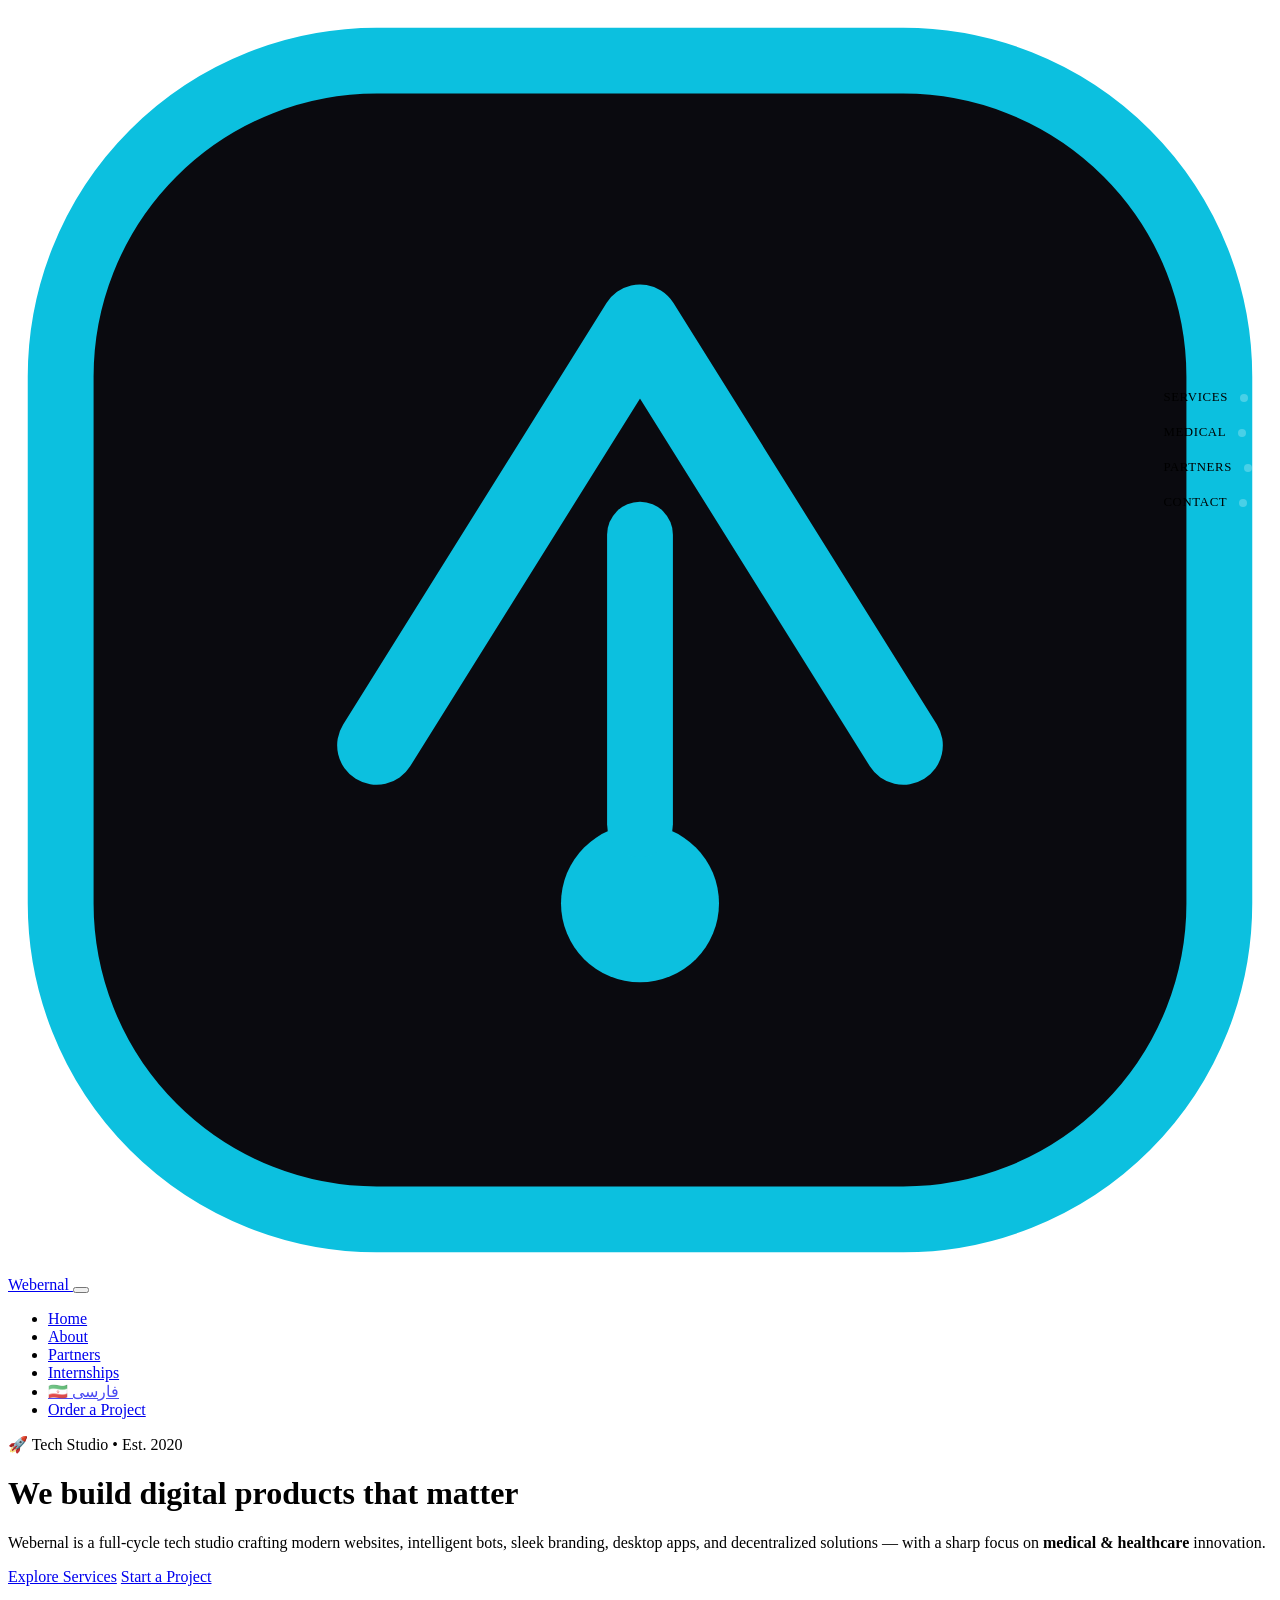
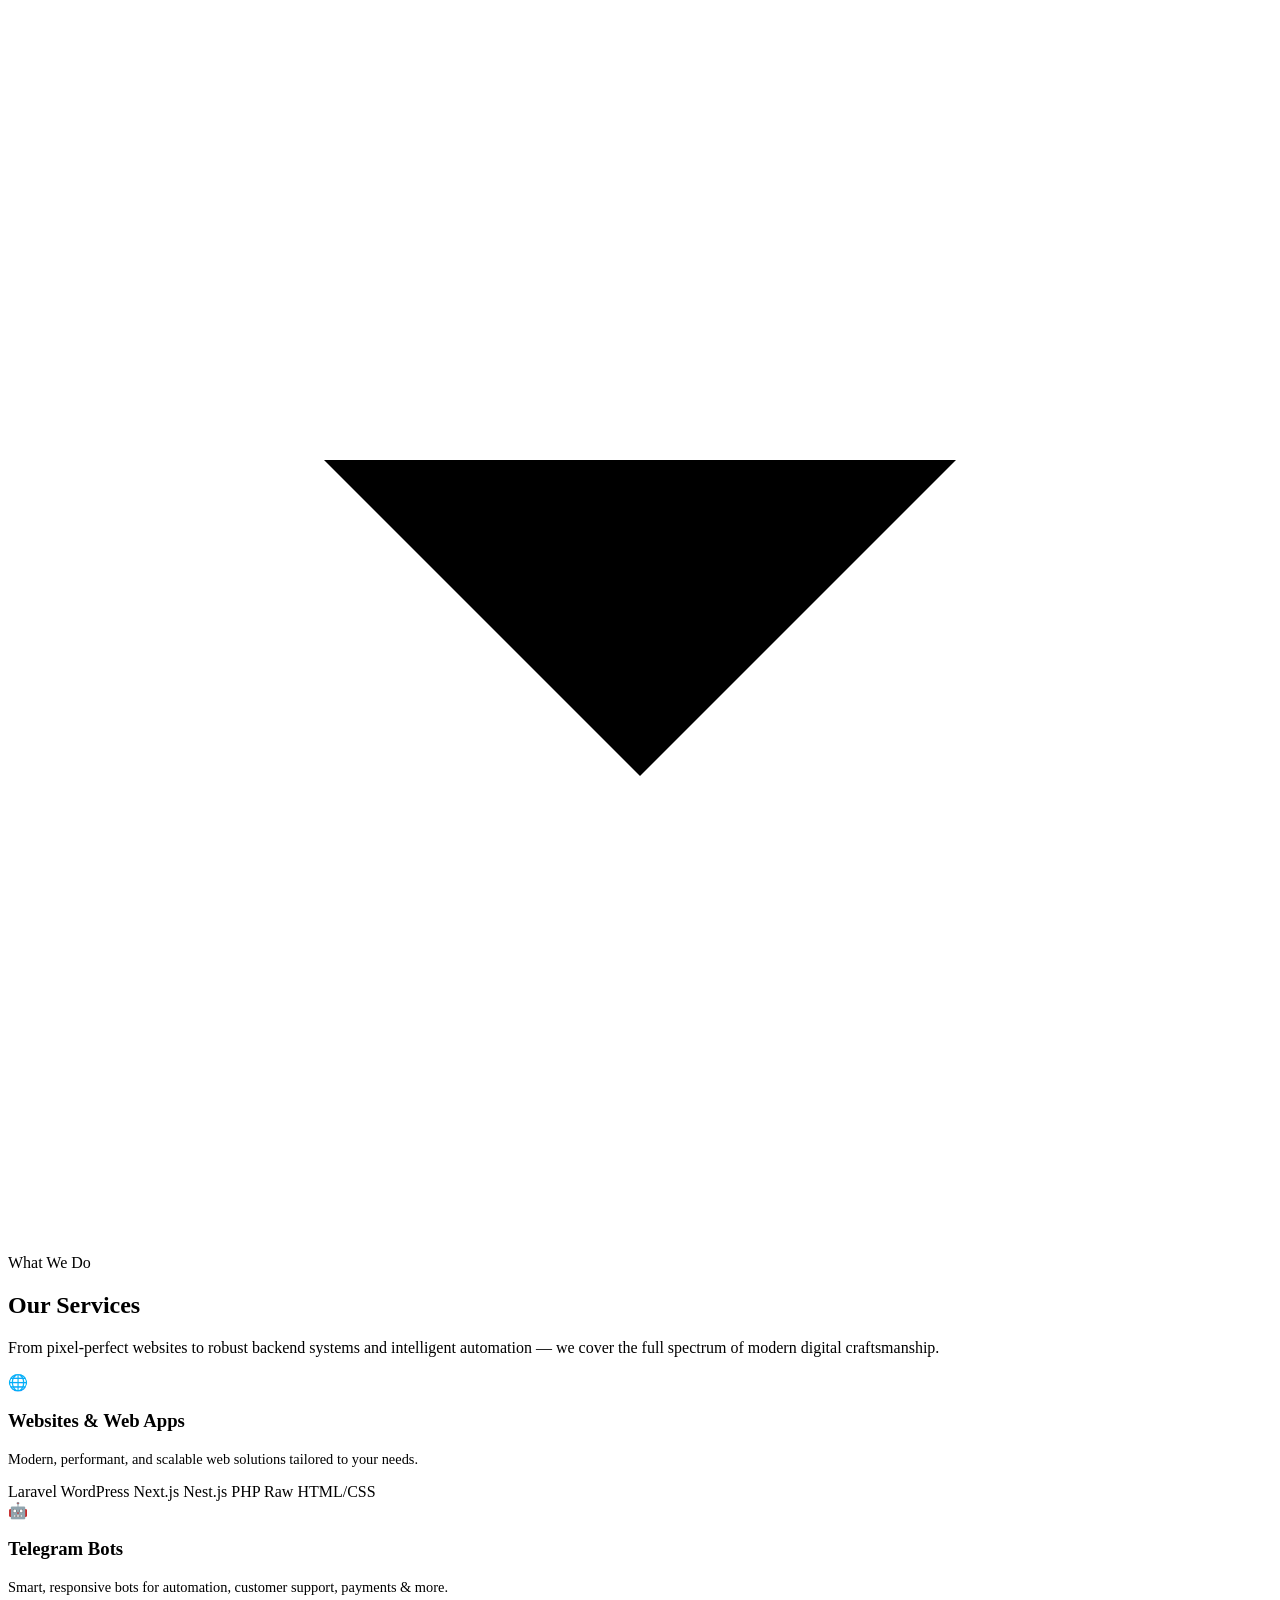
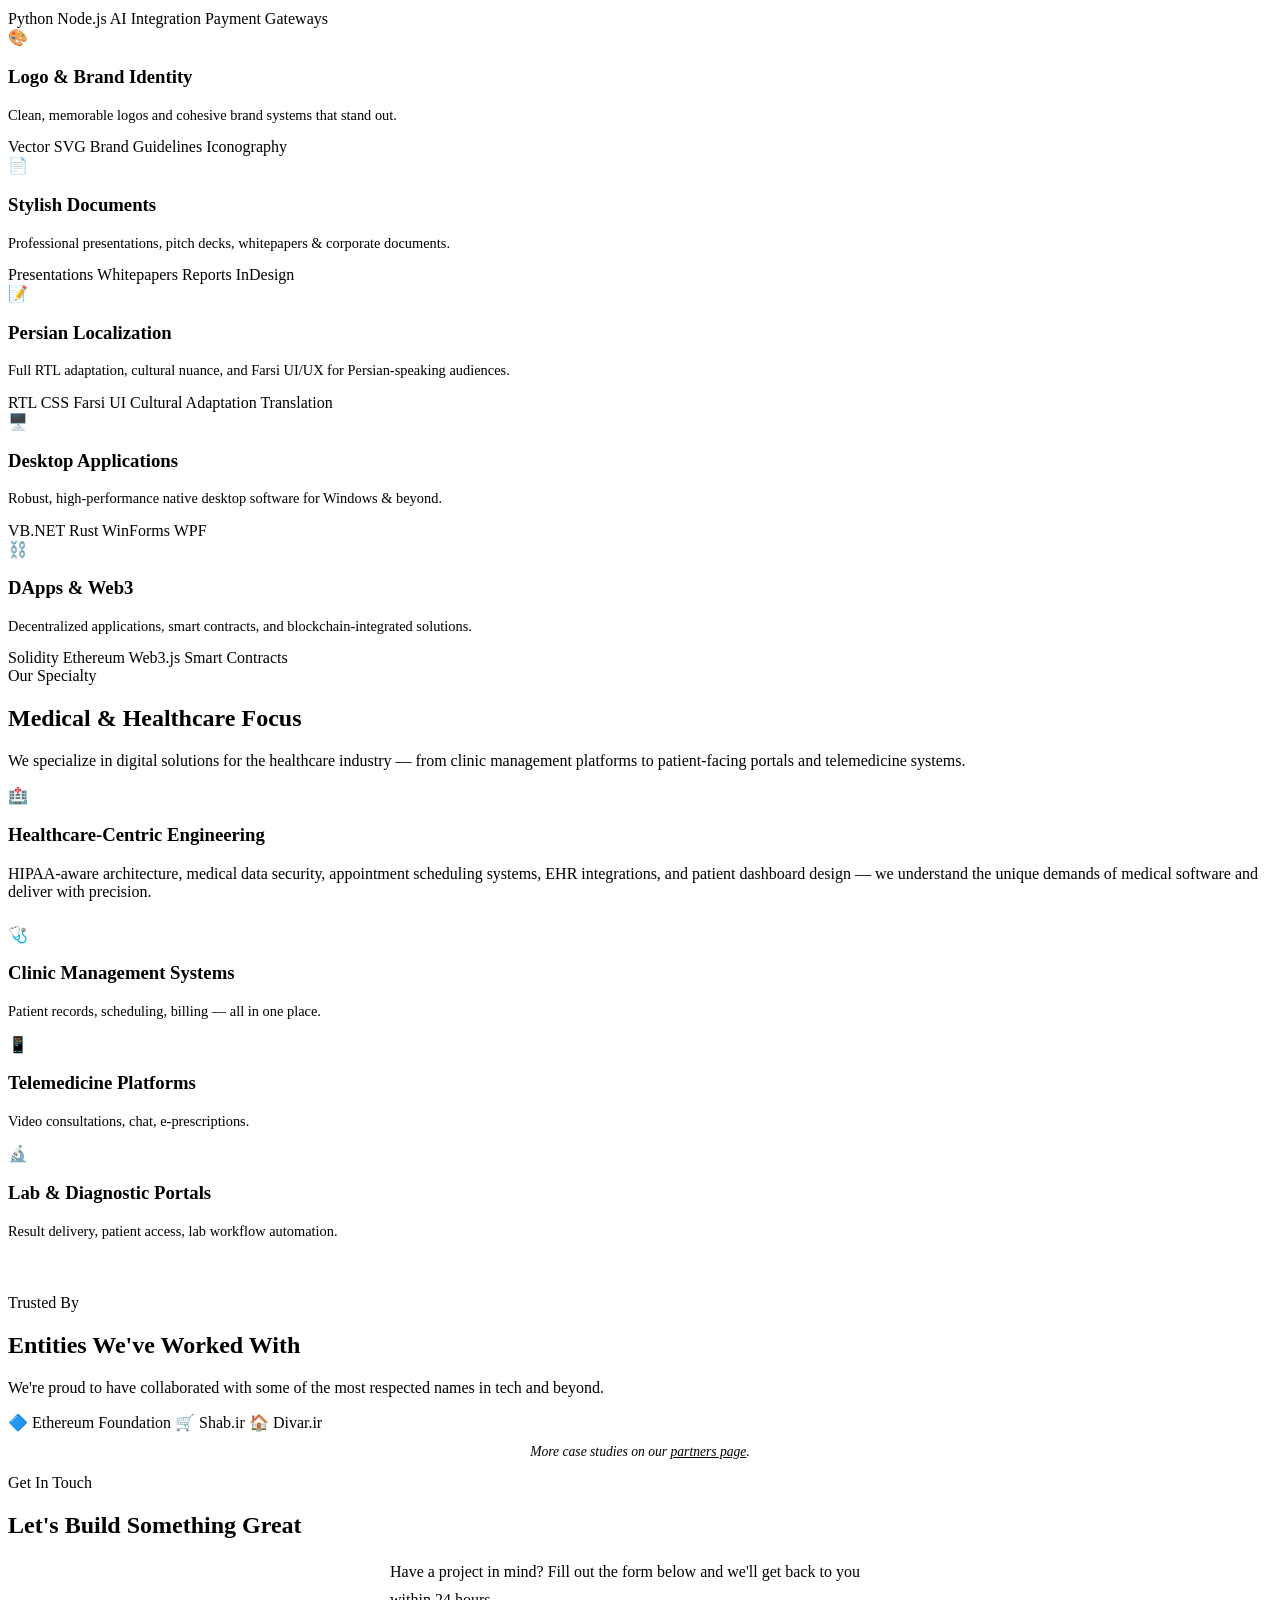
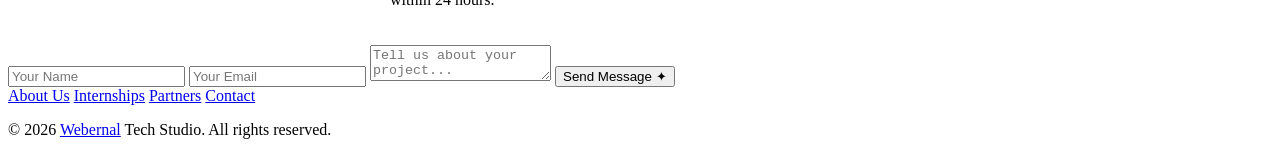
<file: en/index.html>
<!DOCTYPE html>
<html lang="en">
<head>
    <meta charset="UTF-8">
    <meta name="viewport" content="width=device-width, initial-scale=1.0">
    <title>Webernal — Tech Studio</title>
    <meta name="description" content="Webernal Tech Studio — Websites, Telegram Bots, Logos, Documents, Persian Localization, Desktop Apps & DApps. Medical-focused digital solutions.">
    <link rel="stylesheet" href="assets/style.css">
    <style>
        /* ========== Vertical Section Navigation (desktop) ========== */
        .section-nav {
            position: fixed;
            top: 50%;
            right: 24px;
            transform: translateY(-50%);
            z-index: 900;
            display: flex;
            flex-direction: column;
            gap: 20px;
            list-style: none;
            padding: 0;
            margin: 0;
            background: transparent;
            transition: opacity 0.3s;
        }
        .section-nav li a {
            display: flex;
            align-items: center;
            gap: 12px;
            text-decoration: none;
            color: var(--text-secondary);
            font-size: 0.8rem;
            font-weight: 500;
            letter-spacing: 0.05em;
            text-transform: uppercase;
            transition: color var(--transition-fast);
            position: relative;
        }
        .section-nav li a::after {
            content: '';
            width: 8px;
            height: 8px;
            border-radius: 50%;
            background: rgba(255,255,255,0.25);
            transition: background var(--transition-fast), box-shadow var(--transition-fast);
        }
        .section-nav li a.active {
            color: var(--accent);
        }
        .section-nav li a.active::after {
            background: var(--accent);
            box-shadow: 0 0 12px var(--accent-glow);
        }
        .section-nav li a:hover {
            color: #fff;
        }
        /* Hide on mobile (less than 860px) */
        @media (max-width: 860px) {
            .section-nav {
                display: none;
            }
        }
        /* Slight adjustment for the vertical nav so it doesn't overlap the scrollbar */
        @media (min-width: 861px) {
            .section-nav {
                right: 28px;
            }
            html[dir="rtl"] .section-nav {
                right: auto;
                left: 28px;
            }
        }
    </style>
</head>
<body>
    <div class="ambient-glow ambient-glow--top" aria-hidden="true"></div>
    <div class="ambient-glow ambient-glow--bottom" aria-hidden="true"></div>
    <div class="grid-bg" aria-hidden="true"></div>

    <!-- ==================== VERTICAL SECTION NAV ==================== -->
    <ul class="section-nav" id="sectionNav">
        <li><a href="#services" data-section="services">Services</a></li>
        <li><a href="#medical" data-section="medical">Medical</a></li>
        <li><a href="#partners" data-section="partners">Partners</a></li>
        <li><a href="#contact" data-section="contact">Contact</a></li>
    </ul>

    <div class="site-wrapper">
        <!-- ==================== GLOBAL NAVIGATION (page links) ==================== -->
        <nav class="nav" id="navbar">
            <a href="index.html" class="nav__logo" aria-label="Webernal Home">
                <svg viewBox="0 0 48 48" fill="none" xmlns="http://www.w3.org/2000/svg">
                    <rect x="2" y="2" width="44" height="44" rx="12" fill="#0a0a0f" stroke="#0cc0df" stroke-width="2.5"/>
                    <path d="M14 28L24 12L34 28" stroke="#0cc0df" stroke-width="3" stroke-linecap="round" stroke-linejoin="round"/>
                    <circle cx="24" cy="34" r="3" fill="#0cc0df"/>
                    <line x1="24" y1="20" x2="24" y2="31" stroke="#0cc0df" stroke-width="2.5" stroke-linecap="round"/>
                </svg>
                Webernal
            </a>
            <button class="nav__toggle" id="navToggle" aria-label="Toggle navigation">
                <span></span><span></span><span></span>
            </button>
            <ul class="nav__links" id="navLinks">
                <li><a href="index.html">Home</a></li>
                <li><a href="about.html">About</a></li>
                <li><a href="entities.html">Partners</a></li>
                <li><a href="internships.html">Internships</a></li>
                <li><a href="../index.html" style="opacity:0.7;">🇮🇷 فارسی</a></li>
                <li><a href="index.html#contact" class="nav__cta">Order a Project</a></li>
            </ul>
        </nav>

        <!-- ==================== HERO ==================== -->
        <header class="hero" id="home">
            <div class="hero__content reveal">
                <span class="hero__badge">🚀 Tech Studio • Est. 2020</span>
                <h1 class="hero__title">
                    We build <span>digital</span> products that matter
                </h1>
                <p class="hero__subtitle">
                    Webernal is a full-cycle tech studio crafting modern websites, intelligent bots,
                    sleek branding, desktop apps, and decentralized solutions — with a sharp focus on
                    <strong>medical & healthcare</strong> innovation.
                </p>
                <div class="hero__buttons">
                    <a href="#services" class="btn btn--primary">Explore Services</a>
                    <a href="#contact" class="btn btn--outline">Start a Project</a>
                </div>
            </div>
            <div class="hero__scroll-indicator" aria-hidden="true">
                <svg viewBox="0 0 24 24"><polyline points="6 9 12 15 18 9"/></svg>
            </div>
        </header>

        <!-- ==================== SERVICES SECTION ==================== -->
        <section class="section" id="services">
            <div class="section__inner">
                <span class="section__label reveal">What We Do</span>
                <h2 class="section__title reveal">Our Services</h2>
                <p class="section__desc reveal">
                    From pixel-perfect websites to robust backend systems and intelligent automation —
                    we cover the full spectrum of modern digital craftsmanship.
                </p>

                <div class="services-grid">
                    <!-- 1. Websites -->
                    <div class="service-card reveal">
                        <div class="service-card__icon">🌐</div>
                        <h3 class="service-card__title">Websites & Web Apps</h3>
                        <p style="color:var(--text-secondary);font-size:0.9rem;position:relative;z-index:1;">
                            Modern, performant, and scalable web solutions tailored to your needs.
                        </p>
                        <div class="service-card__tags">
                            <span class="service-card__tag">Laravel</span>
                            <span class="service-card__tag">WordPress</span>
                            <span class="service-card__tag">Next.js</span>
                            <span class="service-card__tag">Nest.js</span>
                            <span class="service-card__tag">PHP</span>
                            <span class="service-card__tag">Raw HTML/CSS</span>
                        </div>
                    </div>

                    <!-- 2. Telegram Bots -->
                    <div class="service-card reveal">
                        <div class="service-card__icon">🤖</div>
                        <h3 class="service-card__title">Telegram Bots</h3>
                        <p style="color:var(--text-secondary);font-size:0.9rem;position:relative;z-index:1;">
                            Smart, responsive bots for automation, customer support, payments & more.
                        </p>
                        <div class="service-card__tags">
                            <span class="service-card__tag">Python</span>
                            <span class="service-card__tag">Node.js</span>
                            <span class="service-card__tag">AI Integration</span>
                            <span class="service-card__tag">Payment Gateways</span>
                        </div>
                    </div>

                    <!-- 3. Logos -->
                    <div class="service-card reveal">
                        <div class="service-card__icon">🎨</div>
                        <h3 class="service-card__title">Logo & Brand Identity</h3>
                        <p style="color:var(--text-secondary);font-size:0.9rem;position:relative;z-index:1;">
                            Clean, memorable logos and cohesive brand systems that stand out.
                        </p>
                        <div class="service-card__tags">
                            <span class="service-card__tag">Vector SVG</span>
                            <span class="service-card__tag">Brand Guidelines</span>
                            <span class="service-card__tag">Iconography</span>
                        </div>
                    </div>

                    <!-- 4. Documents -->
                    <div class="service-card reveal">
                        <div class="service-card__icon">📄</div>
                        <h3 class="service-card__title">Stylish Documents</h3>
                        <p style="color:var(--text-secondary);font-size:0.9rem;position:relative;z-index:1;">
                            Professional presentations, pitch decks, whitepapers & corporate documents.
                        </p>
                        <div class="service-card__tags">
                            <span class="service-card__tag">Presentations</span>
                            <span class="service-card__tag">Whitepapers</span>
                            <span class="service-card__tag">Reports</span>
                            <span class="service-card__tag">InDesign</span>
                        </div>
                    </div>

                    <!-- 5. Persian Localization -->
                    <div class="service-card reveal">
                        <div class="service-card__icon">📝</div>
                        <h3 class="service-card__title">Persian Localization</h3>
                        <p style="color:var(--text-secondary);font-size:0.9rem;position:relative;z-index:1;">
                            Full RTL adaptation, cultural nuance, and Farsi UI/UX for Persian-speaking audiences.
                        </p>
                        <div class="service-card__tags">
                            <span class="service-card__tag">RTL CSS</span>
                            <span class="service-card__tag">Farsi UI</span>
                            <span class="service-card__tag">Cultural Adaptation</span>
                            <span class="service-card__tag">Translation</span>
                        </div>
                    </div>

                    <!-- 6. Desktop Apps -->
                    <div class="service-card reveal">
                        <div class="service-card__icon">🖥️</div>
                        <h3 class="service-card__title">Desktop Applications</h3>
                        <p style="color:var(--text-secondary);font-size:0.9rem;position:relative;z-index:1;">
                            Robust, high-performance native desktop software for Windows & beyond.
                        </p>
                        <div class="service-card__tags">
                            <span class="service-card__tag">VB.NET</span>
                            <span class="service-card__tag">Rust</span>
                            <span class="service-card__tag">WinForms</span>
                            <span class="service-card__tag">WPF</span>
                        </div>
                    </div>

                    <!-- 7. DApps -->
                    <div class="service-card reveal">
                        <div class="service-card__icon">⛓️</div>
                        <h3 class="service-card__title">DApps & Web3</h3>
                        <p style="color:var(--text-secondary);font-size:0.9rem;position:relative;z-index:1;">
                            Decentralized applications, smart contracts, and blockchain-integrated solutions.
                        </p>
                        <div class="service-card__tags">
                            <span class="service-card__tag">Solidity</span>
                            <span class="service-card__tag">Ethereum</span>
                            <span class="service-card__tag">Web3.js</span>
                            <span class="service-card__tag">Smart Contracts</span>
                        </div>
                    </div>
                </div>
            </div>
        </section>

        <!-- ==================== MEDICAL FOCUS ==================== -->
        <section class="section" id="medical">
            <div class="section__inner">
                <span class="section__label reveal">Our Specialty</span>
                <h2 class="section__title reveal">Medical & Healthcare Focus</h2>
                <p class="section__desc reveal">
                    We specialize in digital solutions for the healthcare industry — from clinic management
                    platforms to patient-facing portals and telemedicine systems.
                </p>
                <div class="med-banner reveal">
                    <span class="med-banner__icon">🏥</span>
                    <div class="med-banner__text">
                        <h3>Healthcare-Centric Engineering</h3>
                        <p>
                            HIPAA-aware architecture, medical data security, appointment scheduling systems,
                            EHR integrations, and patient dashboard design — we understand the unique
                            demands of medical software and deliver with precision.
                        </p>
                    </div>
                </div>
                <div class="services-grid" style="margin-top:24px;">
                    <div class="service-card reveal">
                        <div class="service-card__icon">🩺</div>
                        <h3 class="service-card__title">Clinic Management Systems</h3>
                        <p style="color:var(--text-secondary);font-size:0.9rem;">Patient records, scheduling, billing — all in one place.</p>
                    </div>
                    <div class="service-card reveal">
                        <div class="service-card__icon">📱</div>
                        <h3 class="service-card__title">Telemedicine Platforms</h3>
                        <p style="color:var(--text-secondary);font-size:0.9rem;">Video consultations, chat, e-prescriptions.</p>
                    </div>
                    <div class="service-card reveal">
                        <div class="service-card__icon">🔬</div>
                        <h3 class="service-card__title">Lab & Diagnostic Portals</h3>
                        <p style="color:var(--text-secondary);font-size:0.9rem;">Result delivery, patient access, lab workflow automation.</p>
                    </div>
                </div>
            </div>
        </section>

        <!-- ==================== PARTNERS / ENTITIES ==================== -->
        <section class="section" id="partners" style="padding-top:40px;">
            <div class="section__inner">
                <span class="section__label reveal">Trusted By</span>
                <h2 class="section__title reveal">Entities We've Worked With</h2>
                <p class="section__desc reveal">
                    We're proud to have collaborated with some of the most respected names in tech and beyond.
                </p>
                <div class="partners-strip reveal">
                    <span class="partners-strip__item">🔷 Ethereum Foundation</span>
                    <span class="partners-strip__item">🛒 Shab.ir</span>
                    <span class="partners-strip__item">🏠 Divar.ir</span>
                </div>
                <p style="text-align:center;color:var(--text-muted);font-size:0.85rem;margin-top:12px;" class="reveal">
                    <em>More case studies on our <a href="entities.html" style="color:var(--accent);">partners page</a>.</em>
                </p>
            </div>
        </section>

        <!-- ==================== CONTACT SECTION ==================== -->
        <section class="cta-section" id="contact">
            <div class="section__inner reveal">
                <span class="section__label">Get In Touch</span>
                <h2 class="section__title">Let's Build Something Great</h2>
                <p style="color:var(--text-secondary);max-width:500px;margin:0 auto 32px;line-height:1.7;">
                    Have a project in mind? Fill out the form below and we'll get back to you within 24 hours.
                </p>
                <form class="contact-form reveal" id="contactForm" action="php/contact.php" method="POST">
                    <input type="text" name="name" placeholder="Your Name" required>
                    <input type="email" name="email" placeholder="Your Email" required>
                    <textarea name="message" placeholder="Tell us about your project..." required></textarea>
                    <button type="submit" class="btn btn--primary">Send Message ✦</button>
                    <div class="form-feedback" id="formFeedback"></div>
                </form>
            </div>
        </section>

        <footer class="footer">
            <div class="footer__links">
                <a href="about.html">About Us</a>
                <a href="internships.html">Internships</a>
                <a href="entities.html">Partners</a>
                <a href="#contact">Contact</a>
            </div>
            <p>© 2026 <a href="index.html">Webernal</a> Tech Studio. All rights reserved.</p>
        </footer>
    </div>

    <script>
        (function() {
            const navbar = document.getElementById('navbar');
            const navToggle = document.getElementById('navToggle');
            const navLinks = document.getElementById('navLinks');

            window.addEventListener('scroll', () => navbar.classList.toggle('nav--scrolled', window.scrollY > 60), { passive: true });
            navToggle.addEventListener('click', () => {
                navToggle.classList.toggle('active');
                navLinks.classList.toggle('nav__links--open');
            });
            navLinks.querySelectorAll('a').forEach(link => link.addEventListener('click', () => {
                navToggle.classList.remove('active');
                navLinks.classList.remove('nav__links--open');
            }));

            // Scroll reveal
            const revealEls = document.querySelectorAll('.reveal');
            const revealObserver = new IntersectionObserver((entries) => {
                entries.forEach(entry => {
                    if (entry.isIntersecting) {
                        entry.target.classList.add('reveal--visible');
                        revealObserver.unobserve(entry.target);
                    }
                });
            }, { rootMargin: '0px 0px -60px 0px', threshold: 0.12 });
            revealEls.forEach(el => revealObserver.observe(el));

            // Vertical section nav scrollspy
            const sectionNavLinks = document.querySelectorAll('.section-nav a');
            const sections = [];
            sectionNavLinks.forEach(link => {
                const id = link.getAttribute('data-section');
                const section = document.getElementById(id);
                if (section) sections.push({ section, link });
            });
            function updateActiveNav() {
                let current = '';
                const scrollMid = window.scrollY + window.innerHeight / 3;
                for (const { section, link } of sections) {
                    if (section.offsetTop <= scrollMid) {
                        current = link.getAttribute('data-section');
                    }
                }
                sectionNavLinks.forEach(link => {
                    link.classList.toggle('active', link.getAttribute('data-section') === current);
                });
            }
            window.addEventListener('scroll', updateActiveNav, { passive: true });
            updateActiveNav();

            // Contact form AJAX
            const form = document.getElementById('contactForm');
            const feedback = document.getElementById('formFeedback');
            if (form) {
                form.addEventListener('submit', async function(e) {
                    e.preventDefault();
                    const btn = form.querySelector('button');
                    const orig = btn.textContent;
                    btn.textContent = 'Sending...';
                    btn.disabled = true;
                    feedback.textContent = '';
                    try {
                        const resp = await fetch('php/contact.php', {
                            method: 'POST',
                            body: new FormData(form),
                            headers: { 'X-Requested-With': 'XMLHttpRequest' }
                        });
                        const data = await resp.json();
                        feedback.textContent = data.success ? '✓ ' + data.message : '✗ ' + data.message;
                        feedback.className = 'form-feedback' + (data.success ? ' form-feedback--success' : ' form-feedback--error');
                        if (data.success) form.reset();
                    } catch (err) {
                        feedback.textContent = '✗ Network error.';
                        feedback.className = 'form-feedback form-feedback--error';
                    } finally {
                        btn.textContent = orig;
                        btn.disabled = false;
                    }
                });
            }
        })();
    </script>
</body>
</html>
</file>
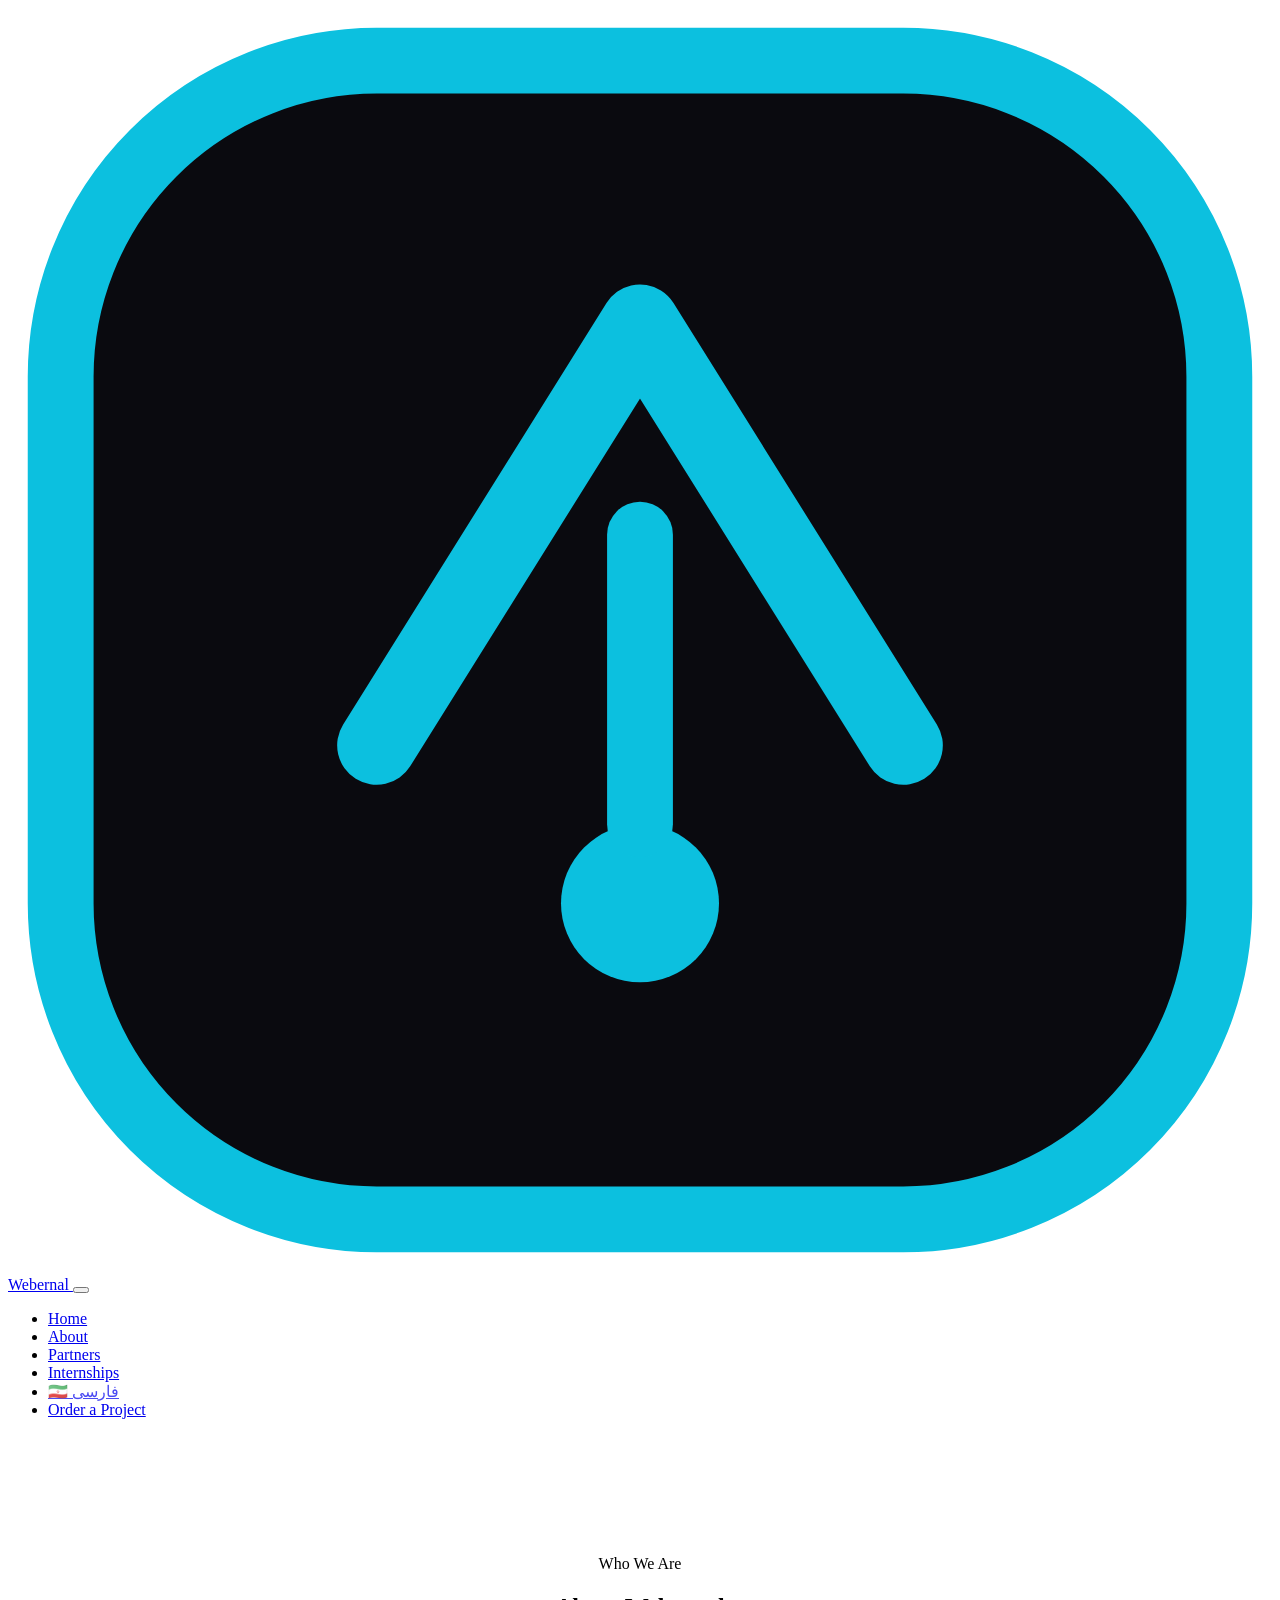
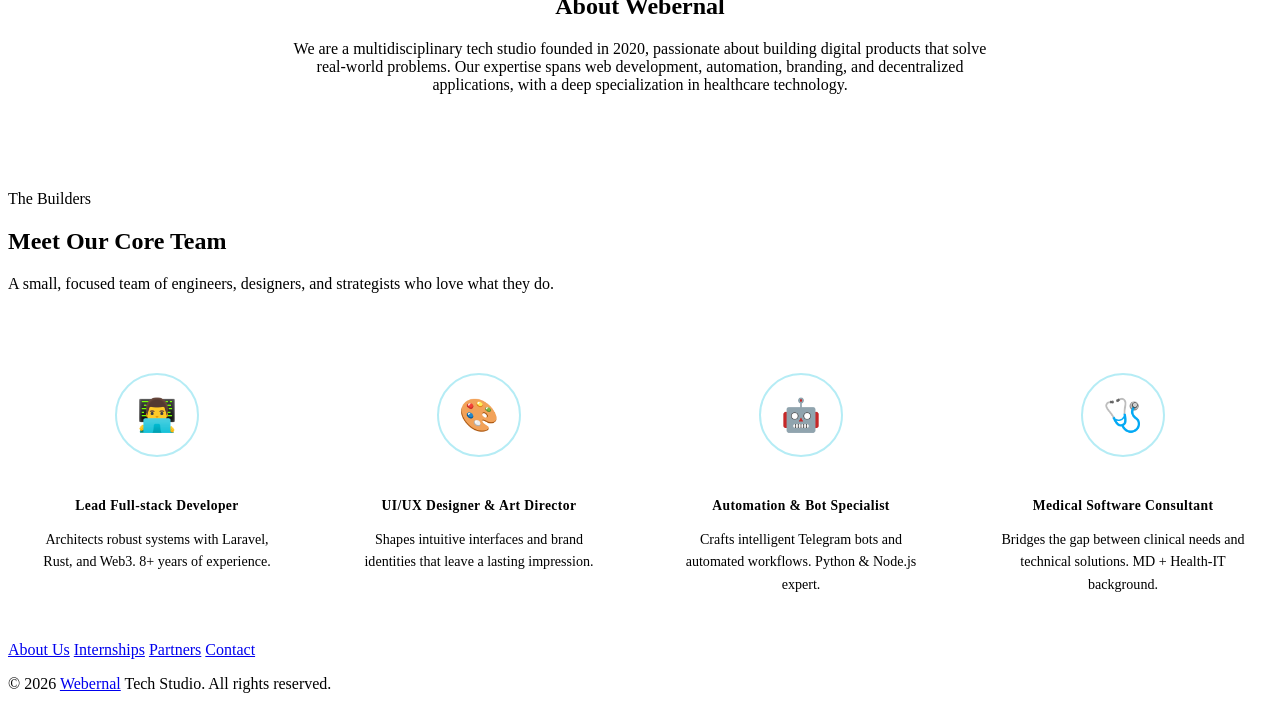
<file: en/about.html>
<!DOCTYPE html>
<html lang="en">
<head>
    <meta charset="UTF-8">
    <meta name="viewport" content="width=device-width, initial-scale=1.0">
    <title>About Us – Webernal Tech Studio</title>
    <meta name="description" content="Meet the team behind Webernal Tech Studio — a full‑cycle digital studio focusing on medical and web technologies.">
    <link rel="stylesheet" href="assets/style.css">
    <style>
        /* ========== About‑specific tiny overrides (optional) ========== */
        .team-grid {
            display: grid;
            grid-template-columns: repeat(auto-fill, minmax(240px, 1fr));
            gap: 24px;
            margin-top: 48px;
        }
        .team-card {
            background: var(--bg-card);
            border: 1px solid var(--border-card);
            border-radius: var(--radius-lg);
            padding: 32px 24px;
            text-align: center;
            transition: all var(--transition-smooth);
        }
        .team-card:hover {
            border-color: rgba(12,192,223,0.35);
            transform: translateY(-4px);
            box-shadow: 0 20px 50px rgba(0,0,0,0.5), 0 0 40px rgba(12,192,223,0.08);
            background: var(--bg-card-hover);
        }
        .team-card__avatar {
            width: 80px;
            height: 80px;
            border-radius: 50%;
            background: var(--accent-subtle);
            margin: 0 auto 16px;
            display: flex;
            align-items: center;
            justify-content: center;
            font-size: 2rem;
            border: 2px solid rgba(12,192,223,0.3);
        }
        .team-card__name {
            font-weight: 700;
            font-size: 1.15rem;
            margin-bottom: 4px;
            color: #fff;
        }
        .team-card__role {
            font-size: 0.85rem;
            color: var(--accent);
            font-weight: 600;
            letter-spacing: 0.03em;
            margin-bottom: 12px;
        }
        .team-card__bio {
            font-size: 0.88rem;
            color: var(--text-secondary);
            line-height: 1.6;
        }
        .page-hero {
            padding: 120px 24px 80px;
            text-align: center;
        }
    </style>
</head>
<body>
    <div class="ambient-glow ambient-glow--top" aria-hidden="true"></div>
    <div class="ambient-glow ambient-glow--bottom" aria-hidden="true"></div>
    <div class="grid-bg" aria-hidden="true"></div>

    <div class="site-wrapper">
        <!-- Navigation (same as main English page) -->
        <nav class="nav" id="navbar">
            <a href="index.html" class="nav__logo" aria-label="Webernal Home">
                <svg viewBox="0 0 48 48" fill="none" xmlns="http://www.w3.org/2000/svg">
                    <rect x="2" y="2" width="44" height="44" rx="12" fill="#0a0a0f" stroke="#0cc0df" stroke-width="2.5"/>
                    <path d="M14 28L24 12L34 28" stroke="#0cc0df" stroke-width="3" stroke-linecap="round" stroke-linejoin="round"/>
                    <circle cx="24" cy="34" r="3" fill="#0cc0df"/>
                    <line x1="24" y1="20" x2="24" y2="31" stroke="#0cc0df" stroke-width="2.5" stroke-linecap="round"/>
                </svg>
                Webernal
            </a>
            <button class="nav__toggle" id="navToggle" aria-label="Toggle navigation">
                <span></span><span></span><span></span>
            </button>
            <ul class="nav__links" id="navLinks">
                <li><a href="index.html">Home</a></li>
                <li><a href="about.html">About</a></li>
                <li><a href="entities.html">Partners</a></li>
                <li><a href="internships.html">Internships</a></li>
                <li><a href="/about.html" style="opacity:0.7;">🇮🇷 فارسی</a></li> <!-- adjust path based on current page -->
                <li><a href="index.html#contact" class="nav__cta">Order a Project</a></li>
            </ul>
        </nav>

        <main>
            <section class="page-hero section">
                <div class="section__inner reveal">
                    <span class="section__label">Who We Are</span>
                    <h1 class="section__title">About Webernal</h1>
                    <p class="section__desc" style="max-width:700px;margin-left:auto;margin-right:auto;">
                        We are a multidisciplinary tech studio founded in 2020, passionate about building digital products that solve real‑world problems. Our expertise spans web development, automation, branding, and decentralized applications, with a deep specialization in healthcare technology.
                    </p>
                </div>
            </section>

            <!-- Team Members -->
            <section class="section">
                <div class="section__inner">
                    <span class="section__label reveal">The Builders</span>
                    <h2 class="section__title reveal">Meet Our Core Team</h2>
                    <p class="section__desc reveal">
                        A small, focused team of engineers, designers, and strategists who love what they do.
                    </p>
                    <div class="team-grid">
                        <div class="team-card reveal">
                            <div class="team-card__avatar">👨‍💻</div>
                            <div class="team-card__name">Ali Rezaei</div>
                            <div class="team-card__role">Lead Full‑stack Developer</div>
                            <p class="team-card__bio">Architects robust systems with Laravel, Rust, and Web3. 8+ years of experience.</p>
                        </div>
                        <div class="team-card reveal">
                            <div class="team-card__avatar">🎨</div>
                            <div class="team-card__name">Sara Mohammadi</div>
                            <div class="team-card__role">UI/UX Designer & Art Director</div>
                            <p class="team-card__bio">Shapes intuitive interfaces and brand identities that leave a lasting impression.</p>
                        </div>
                        <div class="team-card reveal">
                            <div class="team-card__avatar">🤖</div>
                            <div class="team-card__name">Reza Karimi</div>
                            <div class="team-card__role">Automation & Bot Specialist</div>
                            <p class="team-card__bio">Crafts intelligent Telegram bots and automated workflows. Python & Node.js expert.</p>
                        </div>
                        <div class="team-card reveal">
                            <div class="team-card__avatar">🩺</div>
                            <div class="team-card__name">Dr. Leila Hosseini</div>
                            <div class="team-card__role">Medical Software Consultant</div>
                            <p class="team-card__bio">Bridges the gap between clinical needs and technical solutions. MD + Health‑IT background.</p>
                        </div>
                    </div>
                </div>
            </section>
        </main>

        <footer class="footer">
            <div class="footer__links">
                <a href="about.html">About Us</a>
                <a href="internships.html">Internships</a>
                <a href="entities.html">Partners</a>
                <a href="index.html#contact">Contact</a>
            </div>
            <p>© 2026 <a href="index.html">Webernal</a> Tech Studio. All rights reserved.</p>
        </footer>
    </div>

    <script>
        (function() {
            const navbar = document.getElementById('navbar');
            const navToggle = document.getElementById('navToggle');
            const navLinks = document.getElementById('navLinks');

            window.addEventListener('scroll', function() {
                navbar.classList.toggle('nav--scrolled', window.scrollY > 60);
            }, { passive: true });

            navToggle.addEventListener('click', function() {
                this.classList.toggle('active');
                navLinks.classList.toggle('nav__links--open');
            });
            navLinks.querySelectorAll('a').forEach(link => {
                link.addEventListener('click', () => {
                    navToggle.classList.remove('active');
                    navLinks.classList.remove('nav__links--open');
                });
            });

            const revealElements = document.querySelectorAll('.reveal');
            const observer = new IntersectionObserver((entries) => {
                entries.forEach(entry => {
                    if (entry.isIntersecting) {
                        entry.target.classList.add('reveal--visible');
                        observer.unobserve(entry.target);
                    }
                });
            }, { rootMargin: '0px 0px -60px 0px', threshold: 0.12 });
            revealElements.forEach(el => observer.observe(el));
        })();
    </script>
</body>
</html>
</file>
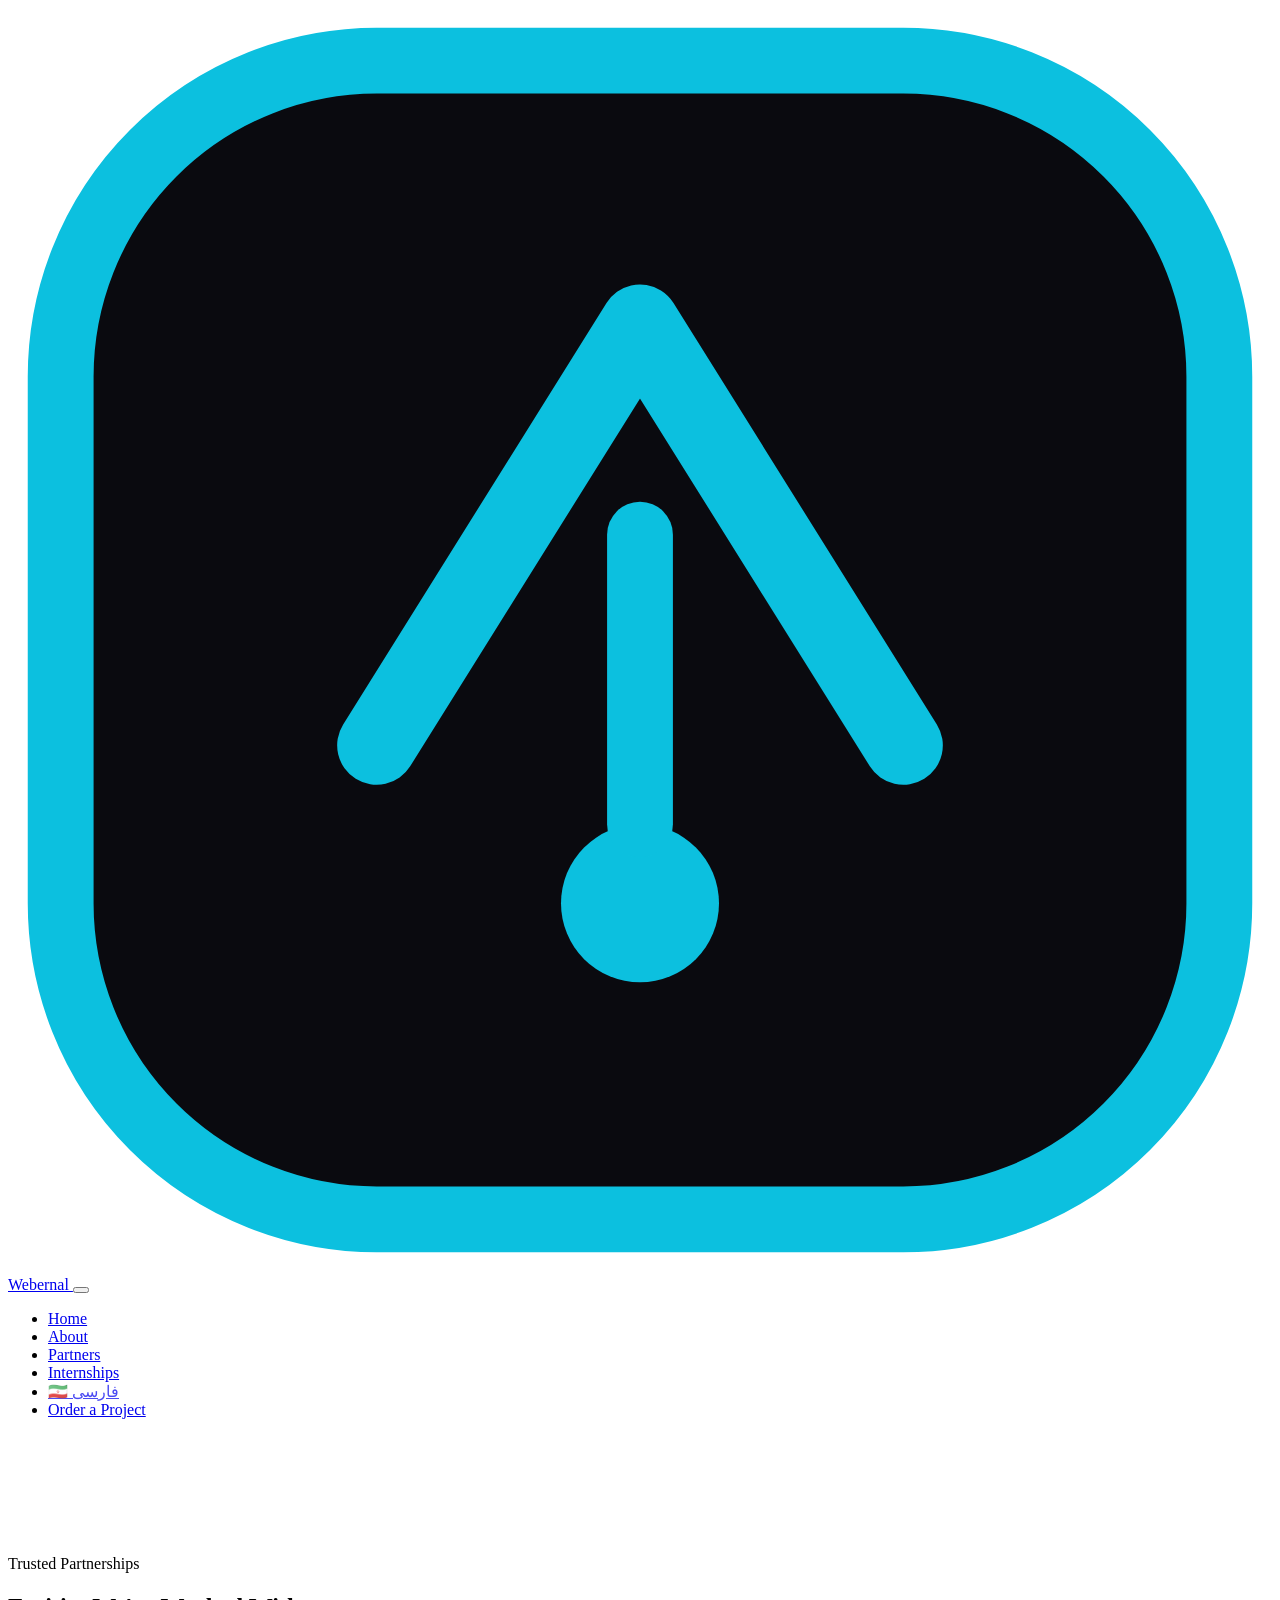
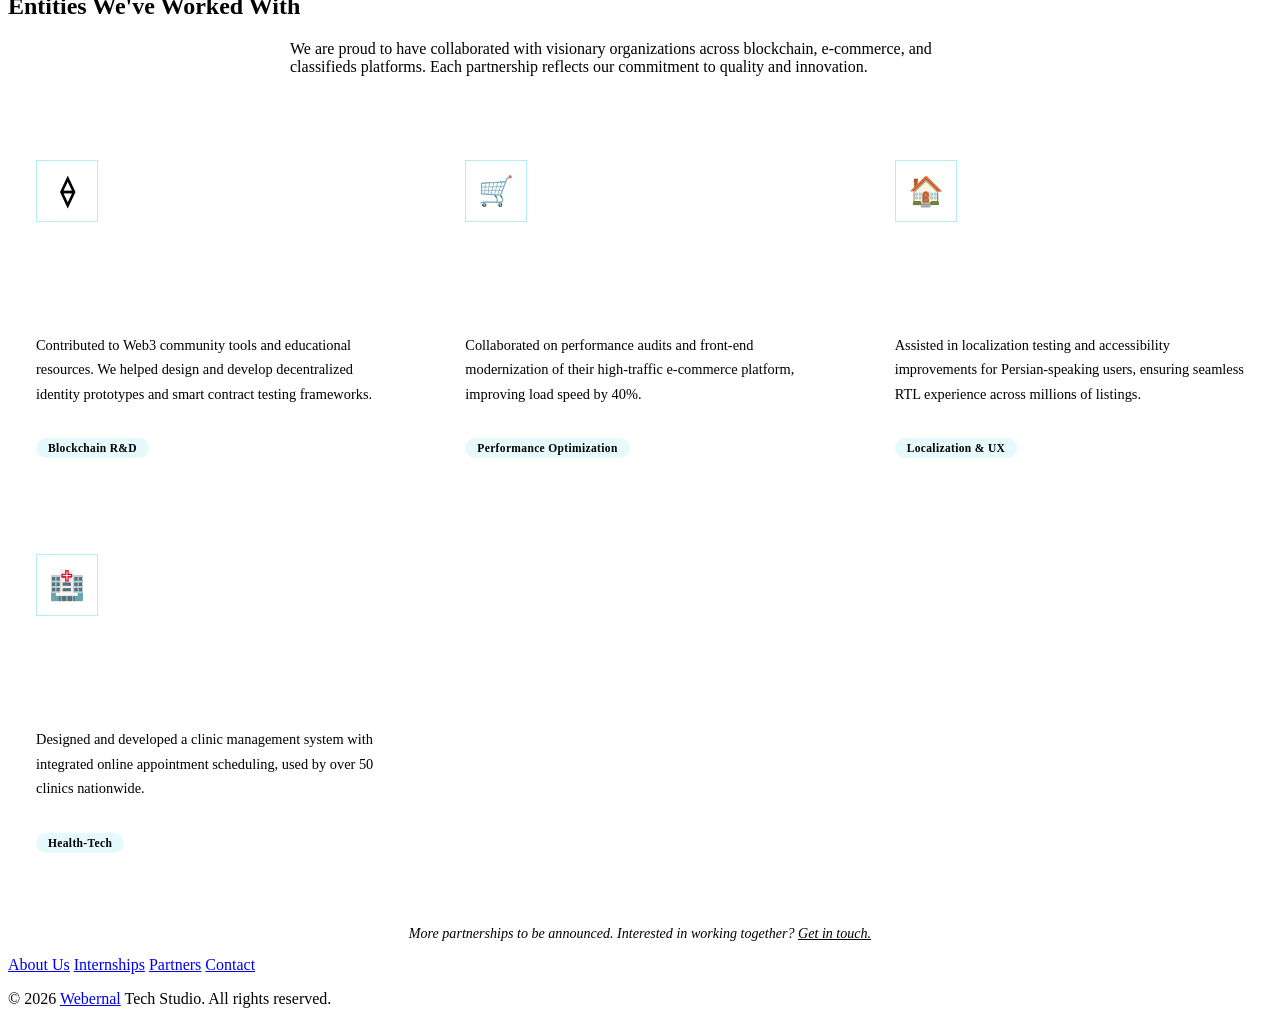
<file: en/entities.html>
<!DOCTYPE html>
<html lang="en">
<head>
    <meta charset="UTF-8">
    <meta name="viewport" content="width=device-width, initial-scale=1.0">
    <title>Entities We Work With – Webernal Tech Studio</title>
    <meta name="description" content="Discover the organizations that trusted Webernal for their digital products, including Ethereum Foundation, Shab.ir, and Divar.ir.">
    <link rel="stylesheet" href="assets/style.css">
    <style>
        /* Entities‑specific styles */
        .entities-grid {
            display: grid;
            grid-template-columns: repeat(auto-fill, minmax(300px, 1fr));
            gap: 24px;
            margin-top: 48px;
        }
        .entity-card {
            background: var(--bg-card);
            border: 1px solid var(--border-card);
            border-radius: var(--radius-lg);
            padding: 36px 28px;
            display: flex;
            flex-direction: column;
            align-items: flex-start;
            gap: 18px;
            transition: all var(--transition-smooth);
        }
        .entity-card:hover {
            border-color: rgba(12,192,223,0.35);
            transform: translateY(-4px);
            box-shadow: 0 20px 50px rgba(0,0,0,0.5), 0 0 40px rgba(12,192,223,0.08);
            background: var(--bg-card-hover);
        }
        .entity-card__logo {
            width: 60px;
            height: 60px;
            border-radius: var(--radius-sm);
            background: var(--accent-subtle);
            display: flex;
            align-items: center;
            justify-content: center;
            font-size: 1.8rem;
            font-weight: 700;
            color: var(--accent);
            border: 1px solid rgba(12,192,223,0.3);
        }
        .entity-card__name {
            font-size: 1.2rem;
            font-weight: 700;
            color: #fff;
        }
        .entity-card__desc {
            font-size: 0.9rem;
            color: var(--text-secondary);
            line-height: 1.7;
        }
        .entity-card__tag {
            font-size: 0.72rem;
            padding: 4px 12px;
            border-radius: 50px;
            background: rgba(12,192,223,0.1);
            color: var(--accent);
            font-weight: 600;
            letter-spacing: 0.03em;
            display: inline-block;
        }
        @media (max-width: 640px) {
            .entities-grid {
                grid-template-columns: 1fr;
            }
        }
    </style>
</head>
<body>
    <div class="ambient-glow ambient-glow--top" aria-hidden="true"></div>
    <div class="ambient-glow ambient-glow--bottom" aria-hidden="true"></div>
    <div class="grid-bg" aria-hidden="true"></div>

    <div class="site-wrapper">
        <nav class="nav" id="navbar">
            <a href="index.html" class="nav__logo" aria-label="Webernal Home">
                <svg viewBox="0 0 48 48" fill="none" xmlns="http://www.w3.org/2000/svg">
                    <rect x="2" y="2" width="44" height="44" rx="12" fill="#0a0a0f" stroke="#0cc0df" stroke-width="2.5"/>
                    <path d="M14 28L24 12L34 28" stroke="#0cc0df" stroke-width="3" stroke-linecap="round" stroke-linejoin="round"/>
                    <circle cx="24" cy="34" r="3" fill="#0cc0df"/>
                    <line x1="24" y1="20" x2="24" y2="31" stroke="#0cc0df" stroke-width="2.5" stroke-linecap="round"/>
                </svg>
                Webernal
            </a>
            <button class="nav__toggle" id="navToggle" aria-label="Toggle navigation">
                <span></span><span></span><span></span>
            </button>
            <ul class="nav__links" id="navLinks">
                <li><a href="index.html">Home</a></li>
                <li><a href="about.html">About</a></li>
                <li><a href="entities.html">Partners</a></li>
                <li><a href="internships.html">Internships</a></li>
                <li><a href="/about.html" style="opacity:0.7;">🇮🇷 فارسی</a></li> <!-- adjust path based on current page -->
                <li><a href="index.html#contact" class="nav__cta">Order a Project</a></li>
            </ul>
        </nav>

        <main>
            <section class="page-hero section" style="padding-top:120px;">
                <div class="section__inner reveal">
                    <span class="section__label">Trusted Partnerships</span>
                    <h1 class="section__title">Entities We've Worked With</h1>
                    <p class="section__desc" style="max-width:700px;margin-left:auto;margin-right:auto;">
                        We are proud to have collaborated with visionary organizations across blockchain, e‑commerce,
                        and classifieds platforms. Each partnership reflects our commitment to quality and innovation.
                    </p>
                </div>
            </section>

            <section class="section">
                <div class="section__inner">
                    <div class="entities-grid">
                        <!-- Ethereum Foundation -->
                        <div class="entity-card reveal">
                            <div class="entity-card__logo">⟠</div>
                            <h3 class="entity-card__name">Ethereum Foundation</h3>
                            <p class="entity-card__desc">
                                Contributed to Web3 community tools and educational resources. We helped design and
                                develop decentralized identity prototypes and smart contract testing frameworks.
                            </p>
                            <span class="entity-card__tag">Blockchain R&D</span>
                        </div>

                        <!-- Shab.ir -->
                        <div class="entity-card reveal">
                            <div class="entity-card__logo">🛒</div>
                            <h3 class="entity-card__name">Shab.ir</h3>
                            <p class="entity-card__desc">
                                Collaborated on performance audits and front‑end modernization of their high‑traffic
                                e‑commerce platform, improving load speed by 40%.
                            </p>
                            <span class="entity-card__tag">Performance Optimization</span>
                        </div>

                        <!-- Divar.ir -->
                        <div class="entity-card reveal">
                            <div class="entity-card__logo">🏠</div>
                            <h3 class="entity-card__name">Divar.ir</h3>
                            <p class="entity-card__desc">
                                Assisted in localization testing and accessibility improvements for Persian‑speaking
                                users, ensuring seamless RTL experience across millions of listings.
                            </p>
                            <span class="entity-card__tag">Localization & UX</span>
                        </div>

                        <!-- Additional entity to show breadth -->
                        <div class="entity-card reveal">
                            <div class="entity-card__logo">🏥</div>
                            <h3 class="entity-card__name">Iranian Medical Portal (IMP)</h3>
                            <p class="entity-card__desc">
                                Designed and developed a clinic management system with integrated online appointment
                                scheduling, used by over 50 clinics nationwide.
                            </p>
                            <span class="entity-card__tag">Health‑Tech</span>
                        </div>
                    </div>

                    <p style="text-align:center;color:var(--text-muted);font-size:0.88rem;margin-top:36px;" class="reveal">
                        <em>More partnerships to be announced. Interested in working together? <a href="index.html#contact" style="color:var(--accent);">Get in touch.</a></em>
                    </p>
                </div>
            </section>
        </main>

        <footer class="footer">
            <div class="footer__links">
                <a href="about.html">About Us</a>
                <a href="internships.html">Internships</a>
                <a href="entities.html">Partners</a>
                <a href="index.html#contact">Contact</a>
            </div>
            <p>© 2026 <a href="index.html">Webernal</a> Tech Studio. All rights reserved.</p>
        </footer>
    </div>

    <script>
        (function() {
            const navbar = document.getElementById('navbar');
            const navToggle = document.getElementById('navToggle');
            const navLinks = document.getElementById('navLinks');

            window.addEventListener('scroll', () => navbar.classList.toggle('nav--scrolled', window.scrollY > 60), { passive: true });
            navToggle.addEventListener('click', () => {
                navToggle.classList.toggle('active');
                navLinks.classList.toggle('nav__links--open');
            });
            navLinks.querySelectorAll('a').forEach(link => link.addEventListener('click', () => {
                navToggle.classList.remove('active');
                navLinks.classList.remove('nav__links--open');
            }));

            const revealElements = document.querySelectorAll('.reveal');
            const observer = new IntersectionObserver((entries) => {
                entries.forEach(entry => {
                    if (entry.isIntersecting) {
                        entry.target.classList.add('reveal--visible');
                        observer.unobserve(entry.target);
                    }
                });
            }, { rootMargin: '0px 0px -60px 0px', threshold: 0.12 });
            revealElements.forEach(el => observer.observe(el));
        })();
    </script>
</body>
</html>
</file>
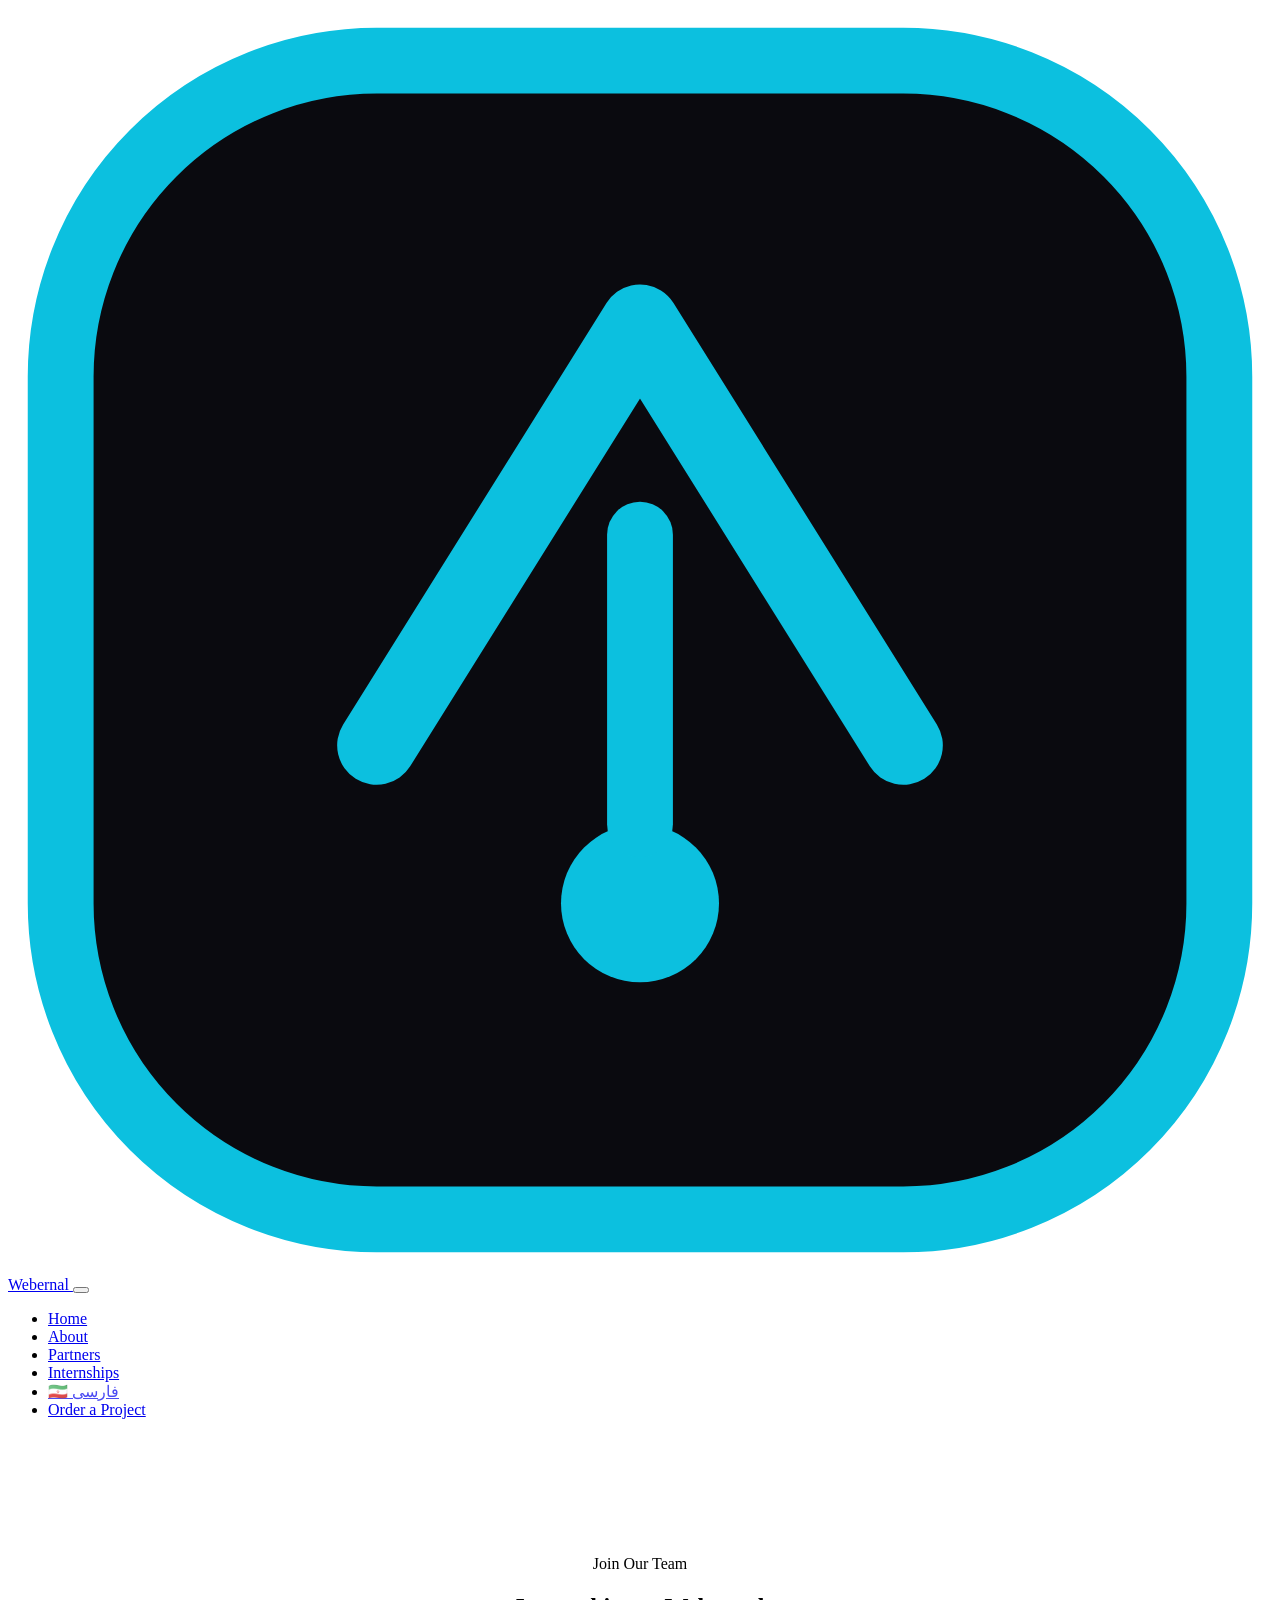
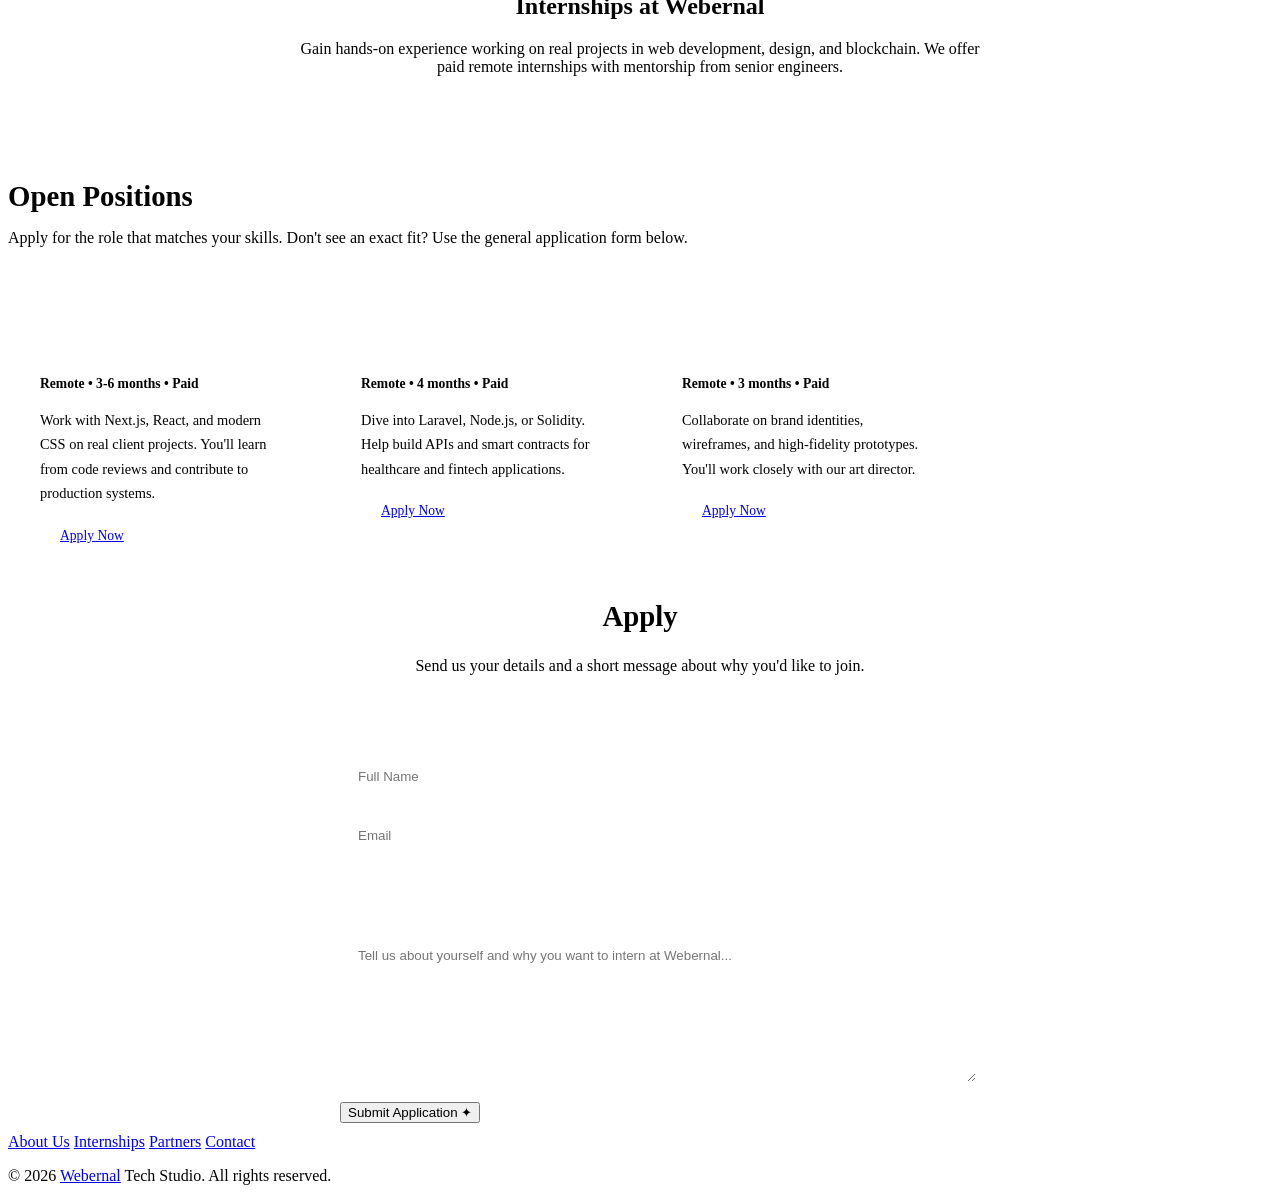
<file: en/internships.html>
<!DOCTYPE html>
<html lang="en">
<head>
    <meta charset="UTF-8">
    <meta name="viewport" content="width=device-width, initial-scale=1.0">
    <title>Internships – Webernal Tech Studio</title>
    <meta name="description" content="Join Webernal's internship program and gain real‑world experience in web development, design, and blockchain.">
    <link rel="stylesheet" href="assets/style.css">
    <style>
        .internship-hero {
            padding: 120px 24px 80px;
            text-align: center;
        }
        .positions-grid {
            display: grid;
            grid-template-columns: repeat(auto-fill, minmax(300px, 1fr));
            gap: 20px;
            margin-top: 48px;
        }
        .position-card {
            background: var(--bg-card);
            border: 1px solid var(--border-card);
            border-radius: var(--radius-lg);
            padding: 32px;
            transition: all var(--transition-smooth);
        }
        .position-card:hover {
            border-color: rgba(12,192,223,0.35);
            transform: translateY(-4px);
            box-shadow: 0 20px 50px rgba(0,0,0,0.5);
        }
        .position-card h3 {
            font-size: 1.2rem;
            color: #fff;
            margin-bottom: 8px;
        }
        .position-card .meta {
            color: var(--accent);
            font-weight: 600;
            font-size: 0.85rem;
            margin-bottom: 16px;
        }
        .position-card p {
            color: var(--text-secondary);
            font-size: 0.9rem;
            line-height: 1.7;
            margin-bottom: 20px;
        }
        .btn--sm {
            padding: 8px 20px;
            font-size: 0.85rem;
        }
        .apply-form {
            max-width: 600px;
            margin: 80px auto 0;
        }
        .apply-form input,
        .apply-form textarea {
            width: 100%;
            padding: 14px 18px;
            background: var(--bg-card);
            border: 1px solid var(--border-card);
            border-radius: var(--radius-md);
            color: #fff;
            font-family: var(--font-sans);
            margin-bottom: 16px;
            resize: vertical;
        }
        .apply-form input:focus,
        .apply-form textarea:focus {
            border-color: var(--accent);
            outline: none;
            box-shadow: 0 0 0 4px var(--accent-subtle);
        }
        .apply-form textarea {
            min-height: 120px;
        }
    </style>
</head>
<body>
    <div class="ambient-glow ambient-glow--top" aria-hidden="true"></div>
    <div class="ambient-glow ambient-glow--bottom" aria-hidden="true"></div>
    <div class="grid-bg" aria-hidden="true"></div>

    <div class="site-wrapper">
        <!-- ===== GLOBAL NAVIGATION (page links) ===== -->
        <nav class="nav" id="navbar">
            <a href="index.html" class="nav__logo" aria-label="Webernal Home">
                <svg viewBox="0 0 48 48" fill="none" xmlns="http://www.w3.org/2000/svg">
                    <rect x="2" y="2" width="44" height="44" rx="12" fill="#0a0a0f" stroke="#0cc0df" stroke-width="2.5"/>
                    <path d="M14 28L24 12L34 28" stroke="#0cc0df" stroke-width="3" stroke-linecap="round" stroke-linejoin="round"/>
                    <circle cx="24" cy="34" r="3" fill="#0cc0df"/>
                    <line x1="24" y1="20" x2="24" y2="31" stroke="#0cc0df" stroke-width="2.5" stroke-linecap="round"/>
                </svg>
                Webernal
            </a>
            <button class="nav__toggle" id="navToggle" aria-label="Toggle navigation">
                <span></span><span></span><span></span>
            </button>
            <ul class="nav__links" id="navLinks">
                <li><a href="index.html">Home</a></li>
                <li><a href="about.html">About</a></li>
                <li><a href="entities.html">Partners</a></li>
                <li><a href="internships.html">Internships</a></li>
                <li><a href="../internships.html" style="opacity:0.7;">🇮🇷 فارسی</a></li>
                <li><a href="index.html#contact" class="nav__cta">Order a Project</a></li>
            </ul>
        </nav>

        <main>
            <section class="internship-hero section">
                <div class="section__inner reveal">
                    <span class="section__label">Join Our Team</span>
                    <h1 class="section__title">Internships at Webernal</h1>
                    <p class="section__desc" style="max-width:680px;margin:0 auto;">
                        Gain hands‑on experience working on real projects in web development, design, and blockchain.
                        We offer paid remote internships with mentorship from senior engineers.
                    </p>
                </div>
            </section>

            <!-- Open Positions -->
            <section class="section">
                <div class="section__inner">
                    <h2 class="section__title reveal" style="font-size:1.8rem;margin-bottom:8px;">Open Positions</h2>
                    <p class="reveal" style="color:var(--text-secondary);">Apply for the role that matches your skills. Don't see an exact fit? Use the general application form below.</p>
                    <div class="positions-grid">
                        <div class="position-card reveal">
                            <h3>Frontend Developer Intern</h3>
                            <div class="meta">Remote • 3‑6 months • Paid</div>
                            <p>Work with Next.js, React, and modern CSS on real client projects. You'll learn from code reviews and contribute to production systems.</p>
                            <a href="#apply" class="btn btn--outline btn--sm">Apply Now</a>
                        </div>
                        <div class="position-card reveal">
                            <h3>Backend / Web3 Intern</h3>
                            <div class="meta">Remote • 4 months • Paid</div>
                            <p>Dive into Laravel, Node.js, or Solidity. Help build APIs and smart contracts for healthcare and fintech applications.</p>
                            <a href="#apply" class="btn btn--outline btn--sm">Apply Now</a>
                        </div>
                        <div class="position-card reveal">
                            <h3>UI/UX Design Intern</h3>
                            <div class="meta">Remote • 3 months • Paid</div>
                            <p>Collaborate on brand identities, wireframes, and high‑fidelity prototypes. You'll work closely with our art director.</p>
                            <a href="#apply" class="btn btn--outline btn--sm">Apply Now</a>
                        </div>
                    </div>
                </div>
            </section>

            <!-- Application Form -->
            <section class="section" id="apply">
                <div class="section__inner">
                    <h2 class="section__title reveal" style="font-size:1.8rem;text-align:center;">Apply</h2>
                    <p class="reveal" style="text-align:center;color:var(--text-secondary);margin-bottom:32px;">Send us your details and a short message about why you'd like to join.</p>
                    <form class="apply-form reveal" id="internshipForm" action="php/internship.php" method="POST">
                        <input type="text" name="name" placeholder="Full Name" required>
                        <input type="email" name="email" placeholder="Email" required>
                        <select name="role" style="width:100%;padding:14px 18px;background:var(--bg-card);border:1px solid var(--border-card);border-radius:var(--radius-md);color:#fff;margin-bottom:16px;">
                            <option value="">Select a role</option>
                            <option value="frontend">Frontend Developer Intern</option>
                            <option value="backend">Backend / Web3 Intern</option>
                            <option value="design">UI/UX Design Intern</option>
                            <option value="general">General Application</option>
                        </select>
                        <textarea name="message" placeholder="Tell us about yourself and why you want to intern at Webernal..." required></textarea>
                        <button type="submit" class="btn btn--primary">Submit Application ✦</button>
                        <div class="form-feedback" id="formFeedback" style="margin-top:10px;"></div>
                    </form>
                </div>
            </section>
        </main>

        <footer class="footer">
            <div class="footer__links">
                <a href="about.html">About Us</a>
                <a href="internships.html">Internships</a>
                <a href="entities.html">Partners</a>
                <a href="index.html#contact">Contact</a>
            </div>
            <p>© 2026 <a href="index.html">Webernal</a> Tech Studio. All rights reserved.</p>
        </footer>
    </div>

    <script>
        (function() {
            const navbar = document.getElementById('navbar');
            const navToggle = document.getElementById('navToggle');
            const navLinks = document.getElementById('navLinks');

            window.addEventListener('scroll', () => navbar.classList.toggle('nav--scrolled', window.scrollY > 60), { passive: true });
            navToggle.addEventListener('click', () => {
                navToggle.classList.toggle('active');
                navLinks.classList.toggle('nav__links--open');
            });
            navLinks.querySelectorAll('a').forEach(link => link.addEventListener('click', () => {
                navToggle.classList.remove('active');
                navLinks.classList.remove('nav__links--open');
            }));

            // Reveal animations
            const revealElements = document.querySelectorAll('.reveal');
            const observer = new IntersectionObserver((entries) => {
                entries.forEach(entry => {
                    if (entry.isIntersecting) {
                        entry.target.classList.add('reveal--visible');
                        observer.unobserve(entry.target);
                    }
                });
            }, { rootMargin: '0px 0px -60px 0px', threshold: 0.12 });
            revealElements.forEach(el => observer.observe(el));

            // Form AJAX
            const form = document.getElementById('internshipForm');
            const feedback = document.getElementById('formFeedback');
            if (form) {
                form.addEventListener('submit', async function(e) {
                    e.preventDefault();
                    const btn = form.querySelector('button');
                    const originalText = btn.textContent;
                    btn.textContent = 'Sending...';
                    btn.disabled = true;
                    feedback.textContent = '';
                    try {
                        const resp = await fetch('php/internship.php', {
                            method: 'POST',
                            body: new FormData(form),
                            headers: { 'X-Requested-With': 'XMLHttpRequest' }
                        });
                        const data = await resp.json();
                        feedback.textContent = data.success ? '✓ ' + data.message : '✗ ' + data.message;
                        feedback.className = 'form-feedback' + (data.success ? ' form-feedback--success' : ' form-feedback--error');
                        if (data.success) form.reset();
                    } catch (err) {
                        feedback.textContent = '✗ Network error. Please try again.';
                        feedback.className = 'form-feedback form-feedback--error';
                    } finally {
                        btn.textContent = originalText;
                        btn.disabled = false;
                    }
                });
            }
        })();
    </script>
</body>
</html>
</file>
<file: en/assets/style.css>
/* ============================================================
   English (LTR) overrides — loaded AFTER assets/css/general-styles.css
   Keeps every component identical to the Persian design while
   flipping direction-sensitive rules.
   ============================================================ */

:root {
    --font-sans: 'Inter', 'Segoe UI', Roboto, 'Helvetica Neue', Arial, system-ui, -apple-system, sans-serif;
}

body {
    direction: ltr;
    text-align: left;
}

/* ---------- Ambient glows (mirrored) ---------- */
.ambient-glow--top {
    left: auto;
    right: -200px;
}
.ambient-glow--bottom {
    right: auto;
    left: -150px;
}

/* ---------- Vertical section nav (right side on LTR) ---------- */
.section-nav {
    left: auto;
    right: 24px;
}

/* ---------- Mobile nav drawer (slides from the left edge in LTR) ---------- */
@media (max-width: 860px) {
    .nav__links {
        left: auto;
        right: -100%;
        transition: right var(--transition-smooth);
        border-right: none;
        border-left: 1px solid var(--border-subtle);
    }
    .nav__links--open {
        left: auto;
        right: 0;
    }
}
</file>
